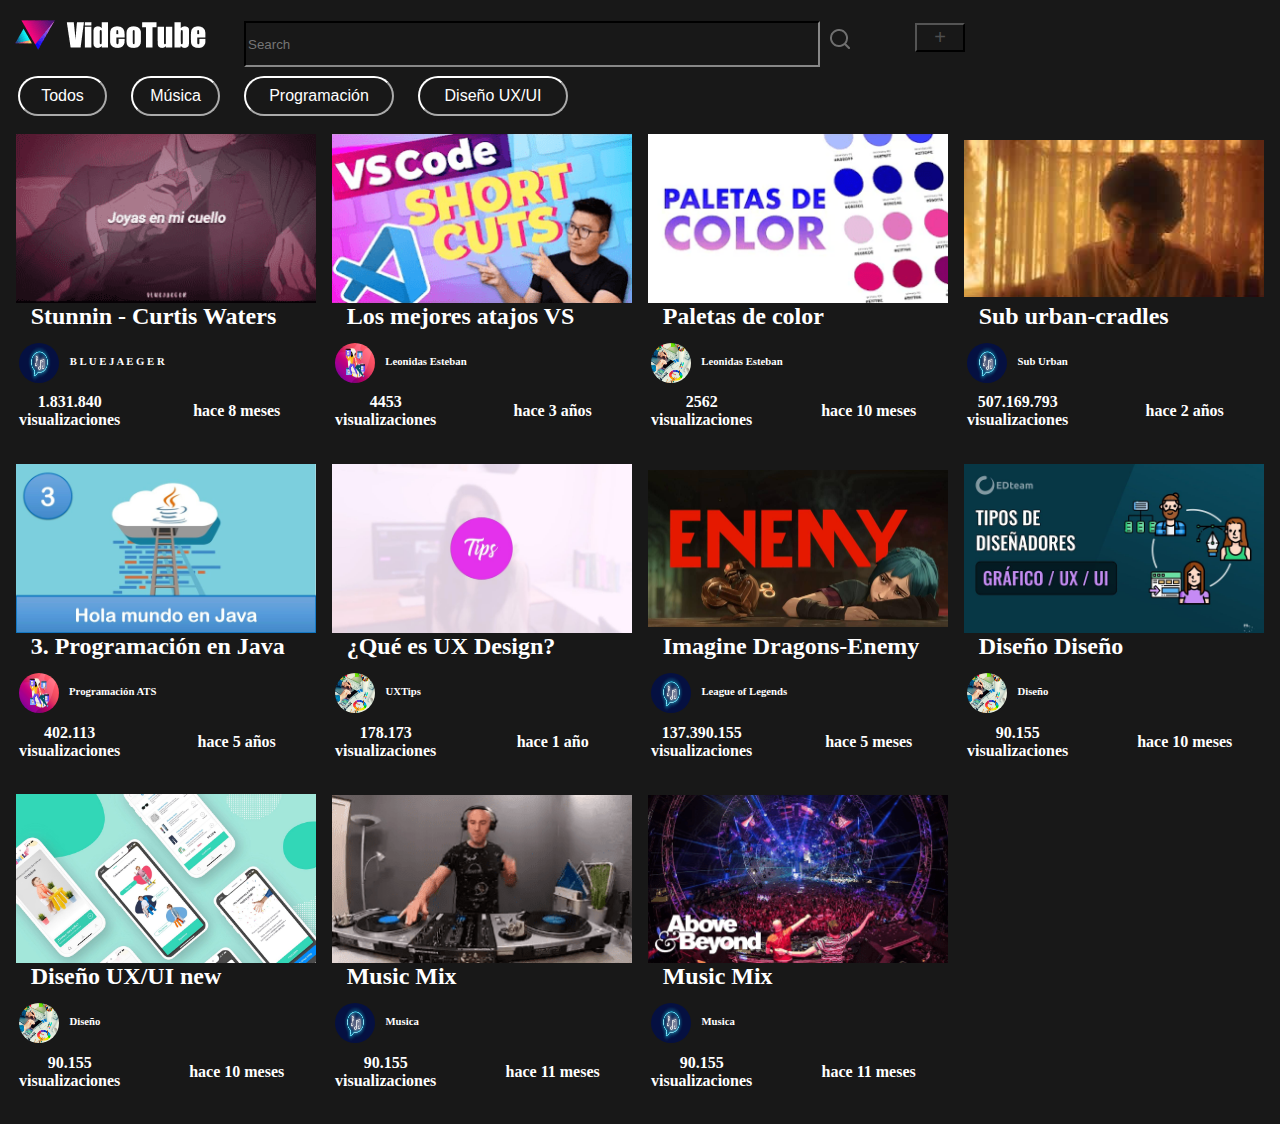
<file: Index.html>
<!DOCTYPE html>
<html lang="es">

<head>
    <meta charset="UTF-8">
    <meta name="viewport" content="width=device-width, initial-scale=1.0">
    <meta http-equiv="X-UA-Compatible" content="ie=edge">
    <link rel="stylesheet" href="Styles/style.css">
    <title>Viutube</title>
</head>

<body>
    <header>
        <!-- barra de busqueda y logo -->
        <table>
            <tr>
                <th> <img src="content/Images/Frame 13.png"></th>
                <th>&nbsp &nbsp &nbsp&nbsp</th>
                <th>
                    <form action="" class="search">
                        <input type="text" name="Search" id="search" placeholder="Search" style="color: white;">
                        <button type="button" id="buscar" name="buscar">
                            <img src="content/Images/buscar.png">
                        </button>
                    </form>
                </th>
                <th><a href="Pages/agregar.html"><button type="button" id="btnagregar" name="btnagregar">+</button></a></th>
            </tr>
        </table>

        <button type="button" id="btntodos" name="btntodos" class="botones">Todos</button>
        <button type="button" id="btnmusica" name="btnmusica" class="botones">Música</button>
        <button type="button" id="btnprogramacion" name="btnprogramacion" class="botones">Programación</button>
        <button type="button" id="btndiseño" name="btndiseño" class="botones">Diseño UX/UI</button>

    </header>

    <center>

        <!-- videos mostrados -->
        <div class="grid" id="grid">

            <!-- <a href="Pages/Play.html">
                <div>
                    <center>
                        <video id="myvideo" width="300px" height="170px" poster="content/Images/cardles.jpg"></video>

                        <table class="tablacontent">
                            <tr>
                                <h2>Sub urban-cradles Sub urban-cradles</h2>
                            </tr>
                            <tr>
                                <th  style="width:50px;"> <img src="content/Images/iconomusica.png" class="iconos"></th>

                                <td  style="width: 360px;">
                                    <h6>B L U E J A E G E R B L U E J</h6>
                                </td>
                            </tr>
                            </table >

                            <table class="tabla2" style="max-width: 300px; margin-top: -20px;">
                            <tr>
                                <th>
                                    <p>10.000.000.000.000  visualizaciones </p>
                                </th>
                                <th>
                                    &nbsp&nbsp&nbsp&nbsp&nbsp&nbsp&nbsp&nbsp
                                </th>
                                <th style="width: 60%;">
                                    <p>hace 8 meses</p>
                                </th>
                            </tr>
                        </table>
                    </center>
                </div>
            </a>  -->

        </div>
    </center>

     <script src="Scripts/script.js" type="module"></script>  
</body>

</html>
</file>
<file: Styles/style.css>
body{
    /* display: flex; */
    color: white;
    /* justify-content: center; */
    background-color: #181818;
}

.grid{
    display: grid;
    /* grid-template-columns: 100%;  */
    grid-template-columns: 25% 25% 25% 25%;
    margin-left:0px;
}


.grid div{
    /* background: #02c7f8; */
    padding: 0.1em;
    margin: 6px;
}

.grid div:hover{
    border: 1px solid #494949;
}

.botones{
    margin: 10px;
    display: center;
    background-color: #181818;
    border-radius: 70px 70px 70px 70px;;
    height: 40px;
    font-size: 16px;
    border-color: white;
    color: white;
}

#btntodos, #btnmusica{
    width: 89px;
}

#btnprogramacion, #btndiseño{
    width: 150px;
}

.botones:hover{
    background-color: white;
    color: black;
}

.search{
    height:42px;
    padding: 5px;
}
.search input{
    height: 40px;
    width: 568px;
    background-color: #181818;
    border-color: #333333;
}

.search button{
    margin-top: auto;
    height: 48px;
    background-color: #181818;
    border: none;
}
#btnagregar{
    font-size: 20px;
    color: #4e4e4e;
    background-color: #181818;
    margin-left: 50px;
    width: 50px;
}

a{
    font-style: none;
    color: white;
    text-decoration: none;
}

.iconos{
    max-width: 40px;
    width: 40px;
    height: 40px;
    border-radius: 50%;
    display: flex;
    margin-top: -20px;
}

h2{
    text-align: left;
    max-width: 90%;
    margin-top: -5px;
}
h6{
    margin-top: 0px;
}

.tablacontent{
    max-width: 300px;
    padding: 0%;
    margin: 0%;
    /* margin-left: -80px; */
}
</file>
